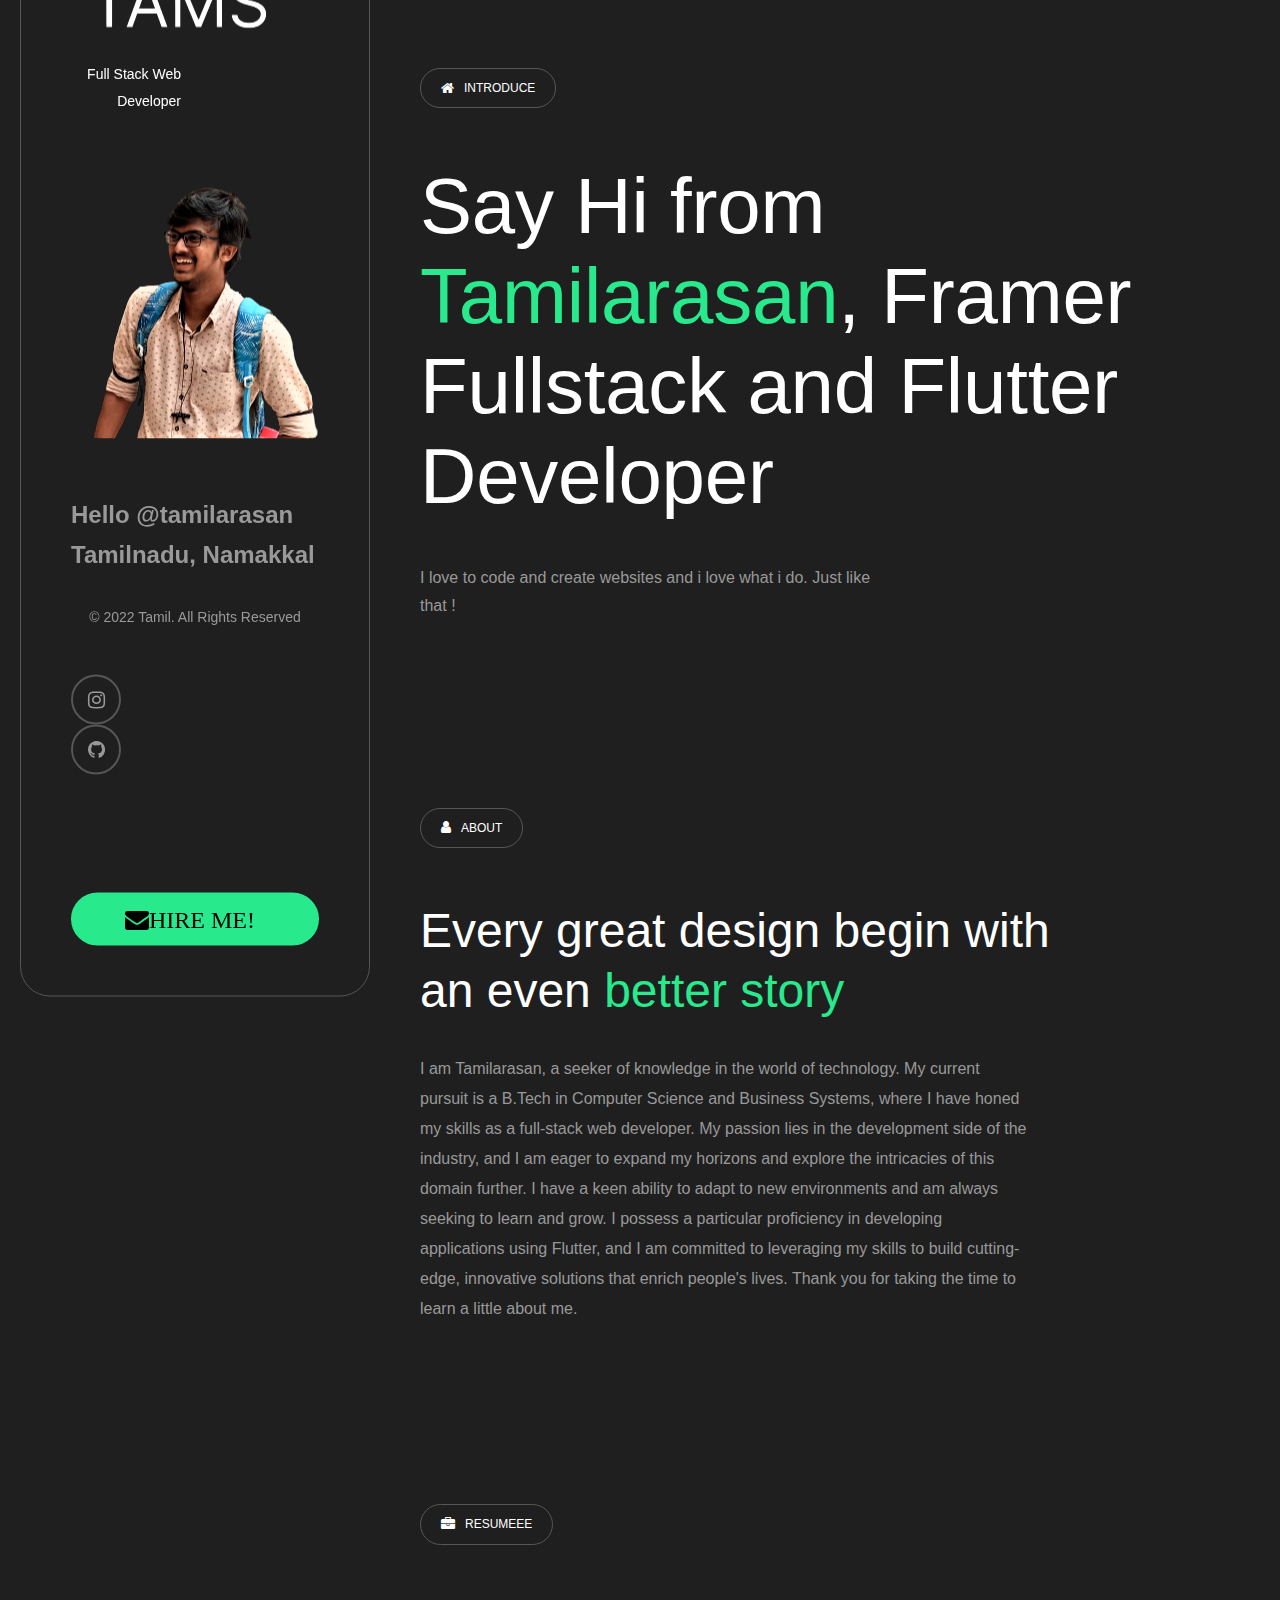
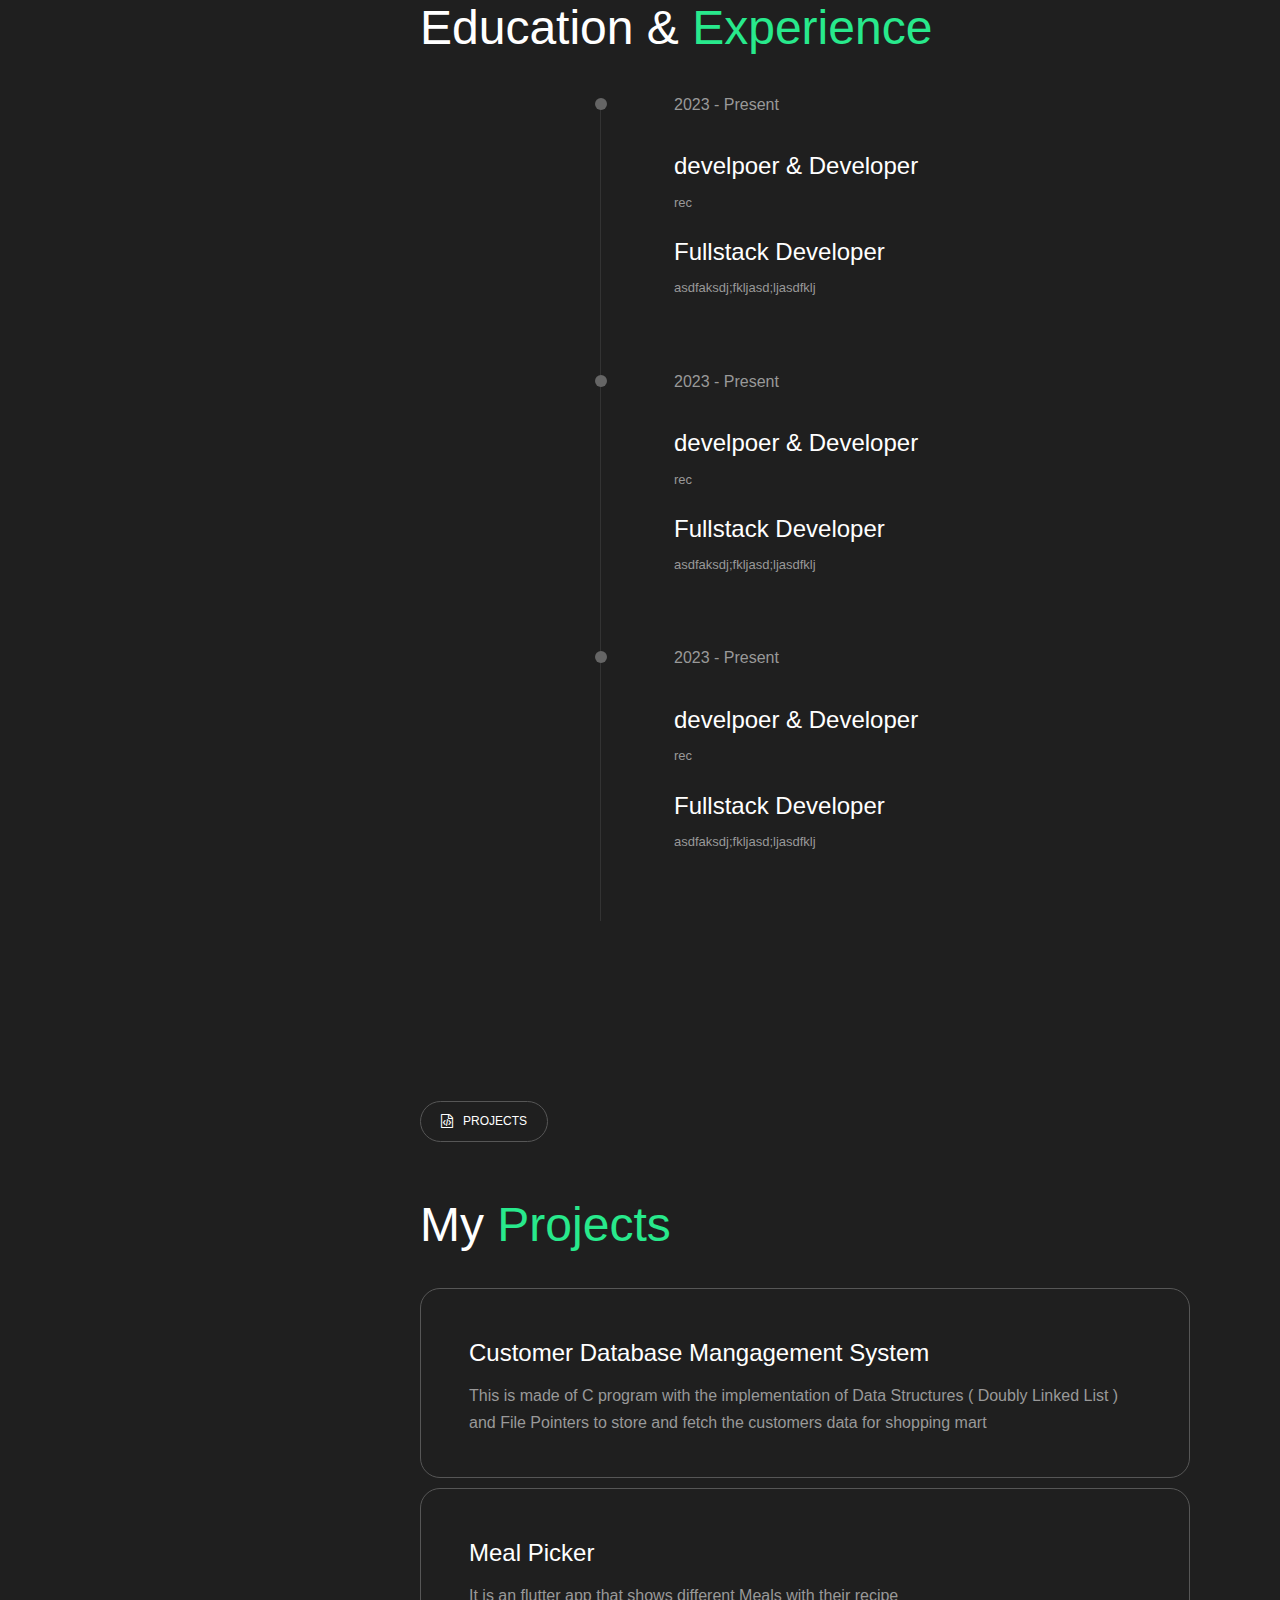
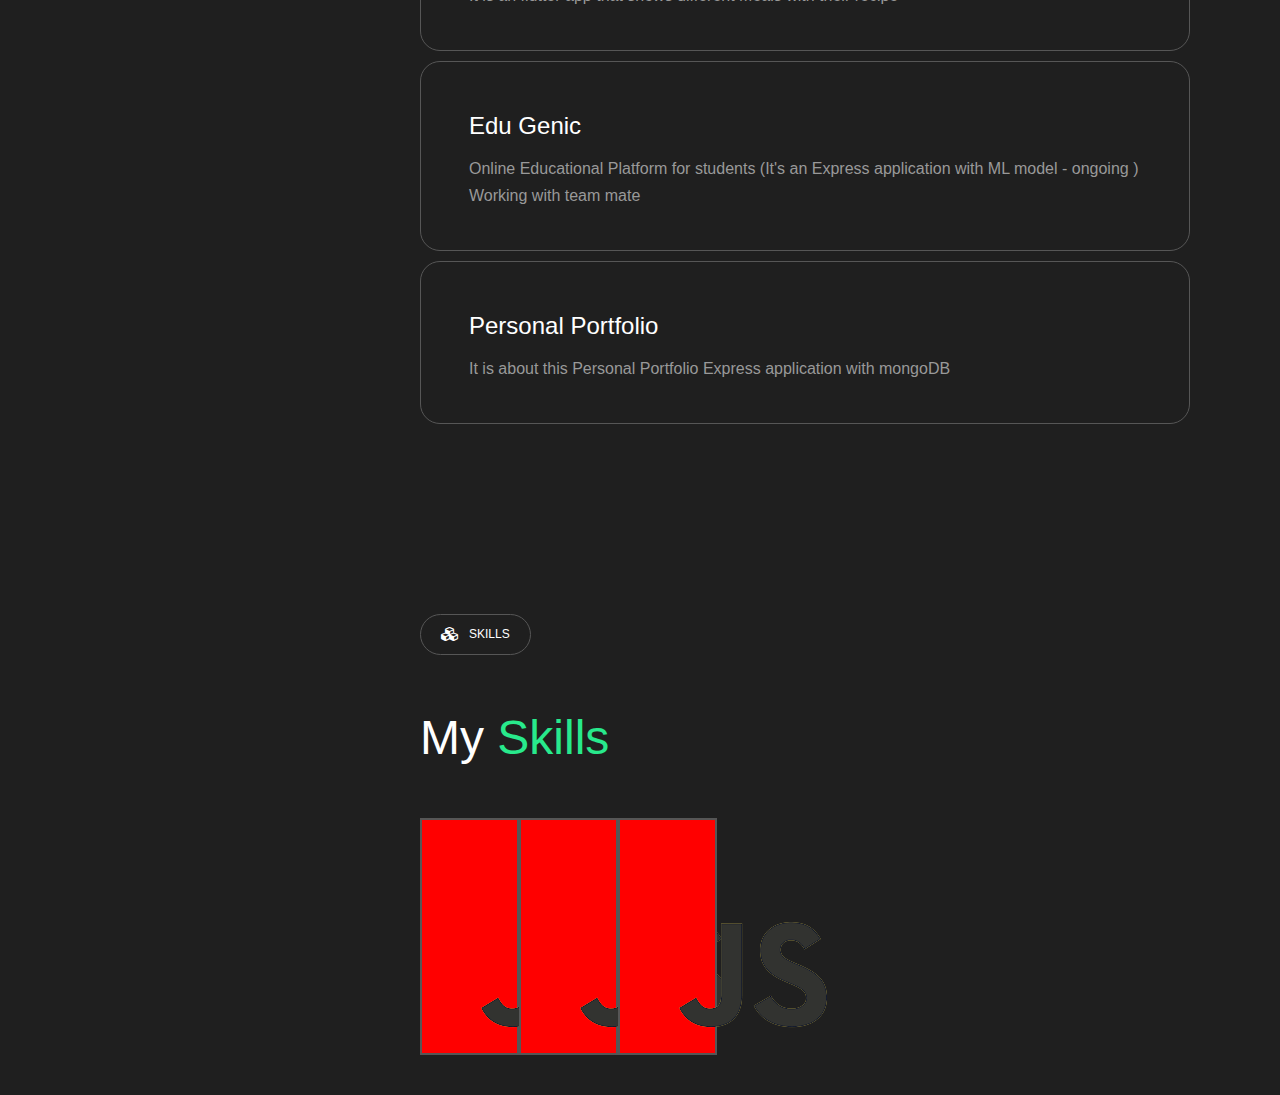
<file: Newportfolio_demo1/index.html>
<!DOCTYPE html>
<html lang="en">
  <head>
    <meta charset="UTF-8" />
    <meta http-equiv="X-UA-Compatible" content="IE=edge" />
    <meta name="viewport" content="width=device-width, initial-scale=1.0" />
    <title>Tamilarasan</title>
    <link rel="stylesheet" href="style.css" />
    <!-- <link rel="stylesheet" href="responsive.css" /> -->
    <script
      src="https://cdn.jsdelivr.net/npm/@popperjs/core@2.11.6/dist/umd/popper.min.js"
      integrity="sha384-oBqDVmMz9ATKxIep9tiCxS/Z9fNfEXiDAYTujMAeBAsjFuCZSmKbSSUnQlmh/jp3"
      crossorigin="anonymous"
    ></script>
    <script
      src="https://cdn.jsdelivr.net/npm/bootstrap@5.3.0-alpha1/dist/js/bootstrap.min.js"
      integrity="sha384-mQ93GR66B00ZXjt0YO5KlohRA5SY2XofN4zfuZxLkoj1gXtW8ANNCe9d5Y3eG5eD"
      crossorigin="anonymous"
    ></script>
    <link
      rel="stylesheet"
      href="https://cdnjs.cloudflare.com/ajax/libs/font-awesome/4.7.0/css/font-awesome.min.css"
    />
  </head>
  <body>
    <div class="left-sidebar">
      <div
        class="sidebar-header d-flex align-items-center justify-content-between"
      >
        <img src="logo.png" alt="Logo" />
        <span class="designation">Full Stack Web Developer</span>
      </div>
      <img src="tamilarasan-noback.png" alt="My image" class="me" />
      <h2>Hello @tamilarasan</h2>
      <h2 class="address">Tamilnadu, Namakkal</h2>
      <p class="copyright">© 2022 Tamil. All Rights Reserved</p>
      <ul
        class="social-profile d-flex align-items-center flex-wrap justify-content-center"
        style="list-style: none"
      >
        <li>
          <a href="#">
            <i class="fa fa-instagram"></i>
          </a>
        </li>
        <li>
          <a href="#">
            <i class="fa fa-github"></i>
          </a>
        </li>
      </ul>
      <a href="#" class="theme-btn">
        <i class="fa fa-envelope">Hire Me!</i>
      </a>
    </div>
    <main class="tamil-main">
      <div>
        <div class="left-sidebar">
          <div
            class="sidebar-header d-flex align-items-center justify-content-between"
          >
            <img src="logo.png" alt="Logo" />
            <span class="designation">Full Stack Web Developer</span>
          </div>
          <img src="tamilarasan-noback.png" alt="My image" class="me" />
          <h2>Hello @tamilarasan</h2>
          <h2 class="address">Tamilnadu, Namakkal</h2>
          <p class="copyright">© 2022 Tamil. All Rights Reserved</p>
          <ul
            class="social-profile d-flex align-items-center flex-wrap justify-content-center"
            style="list-style: none"
          >
            <li>
              <a href="#">
                <i class="fa fa-instagram"></i>
              </a>
            </li>
            <li>
              <a href="#">
                <i class="fa fa-github"></i>
              </a>
            </li>
          </ul>
          <a href="#" class="theme-btn">
            <i class="fa fa-envelope">Hire Me!</i>
          </a>
        </div>
        <section class="hero-section page-section">
          <div class="custom-container">
            <div class="hero-content content-width">
              <div class="section-header">
                <h4
                  class="subtitle"
                  style="opacity: 1; transform: translate(0px, 0px)"
                >
                  <i class="fa fa-home"> </i> Introduce
                </h4>
                <h1 style="opacity: 1; transform: translate(0px, 0px)">
                  Say Hi from <span>Tamilarasan</span>, Framer Fullstack and
                  Flutter Developer
                </h1>
              </div>
              <p style="opacity: 1; transform: translate(0px, 0px)">
                I love to code and create websites and i love what i do. Just
                like that !
              </p>
            </div>
          </div>
        </section>
        <section class="about-area page-section">
          <div class="custom-container">
            <div class="about-content content-width">
              <div class="section-header">
                <h4
                  class="subtitle"
                  style="opacity: 1; transform: translate(0px, 0px)"
                >
                  <i class="fa fa-user"> </i> About
                </h4>
                <h1 style="opacity: 1; transform: translate(0px, 0px)">
                  Every great design begin with <br />
                  an even <span>better story </span>
                </h1>
              </div>
              <div class="about-para">
                <p style="">
                  I am Tamilarasan, a seeker of knowledge in the world of
                  technology. My current pursuit is a B.Tech in Computer Science
                  and Business Systems, where I have honed my skills as a
                  full-stack web developer. My passion lies in the development
                  side of the industry, and I am eager to expand my horizons and
                  explore the intricacies of this domain further. I have a keen
                  ability to adapt to new environments and am always seeking to
                  learn and grow. I possess a particular proficiency in
                  developing applications using Flutter, and I am committed to
                  leveraging my skills to build cutting-edge, innovative
                  solutions that enrich people's lives. Thank you for taking the
                  time to learn a little about me.
                </p>
              </div>
            </div>
          </div>
        </section>
        <!-- <section class="resume-area page-section">
          <div class="custom-container">
            <div class="resume-content content-width"></div>
          </div>
        </section> -->
        <section class="resume-area page-section">
          <div class="custom-container">
            <div class="resume-content content-width">
              <div class="section-header">
                <h4
                  class="subtitle"
                  style="opacity: 1; transform: translate(0px, 0px)"
                >
                  <i class="fa fa-briefcase" aria-hidden="true"></i>Resumeee
                </h4>
                <h1 style="opacity: 1; transform: translate(0px, 0px)">
                  Education &amp; <span>Experience</span>
                </h1>
              </div>
              <div class="resume-timeline">
                <div
                  class="item"
                  style="opacity: 1; transform: translate(180px, 0px)"
                >
                  <span class="date">2023 - Present</span>
                  <h2>develpoer &amp; Developer</h2>
                  <p>rec</p>
                  <h2>Fullstack Developer</h2>
                  <p>asdfaksdj;fkljasd;ljasdfklj</p>
                </div>
                <div
                  class="item"
                  style="opacity: 1; transform: translate(180px, 0px)"
                >
                  <span class="date">2023 - Present</span>
                  <h2>develpoer &amp; Developer</h2>
                  <p>rec</p>
                  <h2>Fullstack Developer</h2>
                  <p>asdfaksdj;fkljasd;ljasdfklj</p>
                </div>
                <div
                  class="item"
                  style="opacity: 1; transform: translate(180px, 0px)"
                >
                  <span class="date">2023 - Present</span>
                  <h2>develpoer &amp; Developer</h2>
                  <p>rec</p>
                  <h2>Fullstack Developer</h2>
                  <p>asdfaksdj;fkljasd;ljasdfklj</p>
                </div>

            </div>

              </div>
            </div>
          </div>
        </section>
        <!-- <section class="project-area page-section">
          <div class="custom-container">
            <div class="project-content project-width">
              <div class="section-header">
                <h4 class="subtitle" style="opacity: 1; transform: translate(0px, 180px)">
                    <i class="fas fa-project-diagram"></i>
                  Projects
                </h4>
              </div>
            </div>
          </div>

        </section> -->
        <section class="project-area page-section">
          <div class="custom-container">
            <div class="project-content content-width">
              <div class="section-header">
                <h4
                  class="subtitle"
                  style="opacity: 1; transform: translate(0px, 0px)"
                >
                <i class="fa fa-file-code-o" aria-hidden="true"></i>Projects
                </h4>
                <h1 style="opacity: 1; transform: translate(0px, 0px)">
                  My <span>Projects</span>
                </h1>
              </div>
               <div class="project-items">
                <div class="project-item " style="opacity: 1; transform: translate(0px, 0px)">
                  <!-- <i class="fa fa-envelope "style="width:100%;display:flex; float:right"></i> -->
                  <h2>Customer Database Mangagement System</h2>
                  <p>This is made of C program with the implementation of Data Structures ( Doubly Linked List ) and File Pointers to store and fetch the customers data for shopping mart</p>
                </div>

                <div class="project-item " style="opacity: 1; transform: translate(0px, 0px)">
                  <!-- <i class="fa fa-envelope "style="width:100%;display:flex; float:right"></i> -->
                  <h2>Meal Picker</h2>
                  <p>It is an flutter app that shows different Meals with their recipe</p>
                </div>
                <div class="project-item " style="opacity: 1; transform: translate(0px, 0px)">
                  <!-- <i class="fa fa-envelope "style="width:100%;display:flex; float:right"></i> -->
                  <h2>Edu Genic</h2>
                  <p>Online Educational Platform for students (It's an Express application with ML model - ongoing ) Working with team mate</p>
                </div>
                <div class="project-item " style="opacity: 1; transform: translate(0px, 0px)">
                  <!-- <i class="fa fa-envelope "style="width:100%;display:flex; float:right"></i> -->
                  <h2>Personal Portfolio </h2>
                  <p>It is about this Personal Portfolio Express application with mongoDB</p>
                </div>
              </div>
            </div>
          </div>
        </section>
        <section class="skills-area page-section">
          <div class="custom-container">
            <div class="skills-content content-width">
              <div class="section-header">
                <h4 class="subtitle"  style="opacity: 1; transform: translate(0px, 0px)">
                  <i class="fa fa-cubes"></i> Skills
                </h4>
                <h1  style="opacity: 1; transform: translate(0px, 0px)">My <span>Skills</span></h1>

              </div>
              <div class="row skills text-center">
                <div class="row "  style="opacity: 1; transform: translate(0px, 0px)">
                  <div class=" d-flex flex-wrap align-content-around">
                    <div class="skill">
                      <div class="skill-inner">
                        <img
                          src="logos/js.png"
                          alt="Figma"
                        />
                      </div>
                      <div class="skill-inner">
                        <img
                          src="logos/js.png"
                          alt="Figma"
                        />
                      </div> <div class="skill-inner">
                        <img
                          src="logos/js.png"
                          alt="Figma"
                        />
                      </div>

                    </div>

                    <!-- <div class="row">
                      <div class="column">
                        <img src="logos/bootstrap.png" alt="Snow" style="width:100%">
                      </div>
                      <div class="column">
                        <img src="logos/dart.png" alt="Forest" style="width:100%">
                      </div>
                      <div class="column">
                        <img src="logos/css.png" alt="Mountains" style="width:100%">
                      </div>

                    </div> -->
                  </div>
                </div>
              </div>
            </div>
          </div>
        </section>
      </div>
    </main>
  </body>
</html>
</file>
<file: Newportfolio_demo1/style.css>
:root {
  --primary_color: #28e98c;
}
*,
*::before,
*::after {
  margin: 0;
  padding: 0;
  box-sizing: border-box;
}

body {
  font-family: inter, sans-serif;
  font-size: 16px;
  scroll-behavior: smooth;
  color: #999;
  background: #1f1f1f;
  line-height: 1.7;
  overflow-x: hidden;
  height: 100vh;
}
ul {
  list-style: none;
  margin: 0;
  padding: 0;
}
a {
  display: block;
  text-decoration: none;
}
.left-sidebar .sidebar-header {
  margin-bottom: 65px;
}
.left-sidebar {
  /* max-width: 485px; */
  max-width: 350px;
  width: 100%;
  border-radius: 30px;
  border: 1px solid #565656;
  position: fixed;
  left: 20px;
  top: 50%;
  transform: translateY(-50%);
  padding: 50px;
  z-index: 10;
}

.sidebar-header {
  max-width: 110px;
  text-align: right;
}
.designation {
  max-width: 110px;
  text-align: right;
  color: #fff;
  font-size: 14px;
  font-weight: 400;
}

.left-sidebar > img.me {
  border-radius: 30px;
  display: block;
  margin-bottom: 56px;
}

.left-sidebar .address {
  margin-bottom: 30px;
}

.left-sidebar .copyright {
  font-size: 14px;
  text-align: center;
  margin-bottom: 45px;
}

.left-sidebar .social-profile {
  gap: 8px;
  margin-bottom: 118px;
}

.left-sidebar .social-profile li a {
  display: block;
  width: 50px;
  height: 50px;
  line-height: 46px;
  text-align: center;
  border: 2px solid #565656;
  border-radius: 50%;
  color: #999;
  font-size: 20px;
  transition: 0.3s;
}
.left-sidebar .social-profile li a:hover {
  color: var(--primary_color);
  border-color: var(--primary_color);
}
.theme-btn {
  background-color: var(--primary_color);
  color: #000;
  display: block;
  text-align: center;
  /* padding: 11px 58px 10px; */
  padding: 12px 30px 10px;
  display: inline-flex;
  flex-direction: row;
  align-items: center;
  border-radius: 30px;
  justify-content: center;
  text-transform: uppercase;
  border: none;
  transition: 0.3s;
  cursor: pointer;
  border: 2px solid var(--primary_color);
}

.theme-btn i {
  font-size: 24px;
  margin-right: 10px;
  display: block;
  margin-bottom: 3px;
  /* display:inline-flex */
}

.theme-btn:hover {
  background: 0 0;
  color: var(--primary_color);
}

.left-sidebar .theme-btn {
  width: 100%;
}

main.tamil-main {
}
.tamil-main .left-sidebar {
  display: none;
}

.hero-section {
  padding: 68px 0;
  position: relative;
  overflow: hidden;
}

.hero-section .hero-content {
  position: relative;
  z-index: 3;
}

.page-section {
  overflow: hidden;
}

.custom-container {
  max-width: 1130px;
  padding: 0 15px;
  margin: auto;
}

.subtitle {
  font-size: 12px;
  color: #fff;
  text-transform: uppercase;
  font-weight: 300;
  margin: 0;
  border: 1px solid #565656;
  padding: 9px 20px;
  border-radius: 30px;
  margin-bottom: 53px;
  display: inline-flex;
  align-items: center;
  transition: 0.3s;
}
.subtitle i {
  margin-bottom: 1px;
  font-size: 14px;
  margin-right: 10px;
}
.tamil-main .subtitle:hover {
  background: 0 0;
  border-color: var(--primary_color);
}
.tamil-main h4:hover {
  background: 0 0;
  color: var(--primary_color);
}

.hero-section .hero-content h1 {
  font-size: 78px;
  letter-spacing: -0.2px;
  line-height: 90px;
  margin-bottom: 43px;
  color: #fff;
  font-weight: 300;
}
.hero-section .hero-content h1 span {
  color: var(--primary_color);
}

.hero-section .hero-content > p {
  max-width: 480px;
  margin-bottom: 31px;
}

.about-area {
  padding-top: 90px;
  padding-bottom: 90px;
}

.content-width {
  max-width: 770px;
  width: 100%;
  margin-left: auto;
}

.about-area .about-content .about-para p {
  line-height: 30px;
  max-width: 610px;
}

.section-header h1 {
  font-size: 48px;
  line-height: 60px;
  color: #fff;
  font-weight: 300;
  margin-bottom: 33px;
}

.section-header h1 span {
  color: var(--primary_color);
}

.resume-area {
  padding-top: 90px;
  padding-bottom: 90px;
  transition: 0.3s;
}

.resume-area h4:hover {
  background: 0 0;
  color: var(--primary_color);
}

.resume-area .resume-content .resume-timeline .item {
  position: relative;
  padding-left: 74px;
  padding-bottom: 68px;
}
/*  */

.resume-area .resume-content .resume-timeline .item:last-child::after {
  height: calc(100% - 10px);
}
.resume-area .resume-content .resume-timeline .item::after {
  content: "";
  background: #333;
  width: 1px;
  height: 100%;
  position: absolute;
  left: 0;
  top: 10px;

  z-index: -1;
}
.resume-area .resume-content .resume-timeline .item:hover::after {
  background: var(--primary_color);
}
.resume-area .resume-content .resume-timeline .item::before {
  content: "";
  position: absolute;
  width: 12px;
  height: 12px;
  background: #656565;
  margin-left: 1px;
  border-radius: 50%;
  left: -6px;
  top: 7px;
  transition: 0.3s;
}

.resume-area .resume-content .resume-timeline .item .date {
  display: block;
  margin-bottom: 28px;
  transition: 0.3s;
}
.resume-area .resume-content .resume-timeline .item h2 {
  font-size: 24px;
  font-weight: 300;
  margin-bottom: 5px;
  color: #fff;
}
.resume-area .resume-content .resume-timeline .item h2 a {
  color: #fff;
  display: block;
}
.resume-area .resume-content .resume-timeline .item p {
  font-size: 13px;
  color: #999;
  margin-bottom: 18px;
}
.resume-area .resume-content .resume-timeline .item p:last-child {
  margin-bottom: 0;
}
.resume-area .resume-content .resume-timeline .item:hover::before {
  background: var(--primary_color);
}
.resume-area .resume-content .resume-timeline .item:hover .date {
  color: var(--primary_color);
}

.project-area {
  padding-top: 90px;
  padding-bottom: 90px;
  transition: 0.3s;
}

.project-area h4:hover {
  background: 0 0;
  color: var(--primary_color);
}

.project-items .project-item {
  border: 1px solid #565656;
  border-radius: 20px;
  transition: 0.3s;
  position: relative;
  padding: 44px 48px 41px;
  margin-bottom: 10px;
}

.project-items .project-item:last {
  margin-bottom: 0;
}

.project-items .project-item h2 {
  font-size: 24px;
  font-weight: 300;
  margin-bottom: 8px;
  color: #fff;
}

.project-item:hover {
  border-color: var(--primary_color);
  background: #690e0e;
}

.skills-area {
  padding-top: 90px;
  padding-bottom: 40px;
}
.skills .skill {
  margin-bottom: 50px;
}

.skill {
  width: 300px;
  height: 100%;
}

.skills .skill .skill-inner {
  /* border: 2px solid #565656;
  border-radius: 85px;
  margin-bottom: 20px;
  transition: 0.3s;
  float: left; */
  border: 2px solid #565656;
  background-color: red;
  width: 33%;
  transition: 0.3s;
  float: left;
}

.column {
  /* float: left;
  width: 33.33%;
  padding: 5px; */
  border: 2px solid #565656;
  background-color: red;
  width: 33%;
  transition: 0.3s;
  float: left;
}

/* Clearfix (clear floats) */
.row::after {
  content: "";
  clear: both;
  display: table;
}

.skills .skill .row .column {
  border: 2px solid #565656;
  background-color: red;
  border-radius: 85px;
  margin-bottom: 20px;
  transition: 0.3s;
}
</file>
<file: Newportfolio_demo1/responsive.css>
@media (max-width: 2000px) {
  .left-sidebar {
    max-width: 400px;
  }
  .left-sidebar .sidebar-header {
    margin-bottom: 30px;
  }
  .left-sidebar .social-profile {
    margin-bottom: 30px;
  }
  .left-sidebar .copyright {
    margin-bottom: 25px;
  }
  .menu {
    top: 50%;
    transform: translateY(-50%);
  }
}
@media (max-width: 1555px) {
  .left-sidebar {
    max-width: 350px;
    padding: 30px;
  }
  .left-sidebar > img.me {
    width: 100%;
    max-width: 250px;
    margin-left: auto;
    margin-right: auto;
    margin-bottom: 46px;
  }
  .left-sidebar .sidebar-header .designation {
    line-height: 1.4;
  }
}
@media (max-width: 1220px) {
  .custom-container {
    max-width: 767px;
  }
  .content-width {
    max-width: 100%;
  }
  .section-header h1 br {
    display: none;
  }
  .left-sidebar {
    position: relative;
    max-width: 767px;
    left: 0;
    margin: auto;
    top: 0;
    transform: translateY(0);
    margin-top: 20px;
    display: none;
  }
  .drake-main .left-sidebar {
    display: block;
  }
  .left-sidebar > img.me {
    width: auto;
  }
  .icon-menu {
    position: fixed;
  }
  .menu {
    display: none !important;
  }
  .responsive-sidebar-menu .sidebar-menu-inner .menu-wrap .menu {
    display: flex !important;
  }
  .resume-area,
  .about-area {
    padding-bottom: 50px;
  }
  .about-area .about-content p {
    max-width: 100%;
  }
  .testimonial-area {
    padding-top: 50px;
  }
  .services-items {
    display: flex;
    gap: 15px;
  }
  .services-items .service-item {
    margin-bottom: 0;
    padding: 30px;
    width: 33.3333%;
  }
  .services-items .service-item h2 {
    font-size: 20px;
    margin-bottom: 10px;
  }
  .services-items .service-item p {
    margin-bottom: 25px;
  }
  .services-items .service-item i {
    font-size: 20px;
    top: 25px;
    right: 20px;
  }
  .pricing-table-items .pricing-table .theme-btn {
    padding: 11px 40px 10px;
  }
}
@media (max-width: 977px) {
  .blog-three-columns-main .blog-content-area .row > .col-md-4 {
    width: 50%;
  }
}
@media (max-width: 787px) {
  .hero-section .hero-content h1 {
    font-size: 58px;
    line-height: 1.3;
  }
  .hero-section .hero-content .facts h1 {
    font-size: 52px;
  }
}
@media (max-width: 767px) {
  .icon-menu {
    right: 30px;
    top: 30px;
  }
  .hero-section .hero-content .go-to-project-btn {
    margin-left: 0;
  }
  .skills-area .skills-content .row .col-md-3 {
    flex: 0 0 auto;
    width: 50%;
  }
  .clients-logos .row .col-md-3 {
    flex: 0 0 auto;
    width: 33.3333%;
    margin-bottom: 54px;
  }
  .pricing-area {
    padding-top: 50px;
  }
  .pricing-table-items .pricing-table {
    margin-bottom: 15px;
    display: block;
    height: auto;
  }
  .pricing-table-items .pricing-table .theme-btn {
    width: 100%;
    padding: 13px 20px;
  }
  .pricing-table-items .pricing-table ul {
    margin-bottom: 50px;
  }
  .contact-area .contact-content h3 {
    margin-bottom: 50px;
  }
  .header-area .custom-container .row .col-sm-6 {
    flex: 0 0 auto;
    width: 50%;
  }
  .header-area .header-right .show-menu-toggle {
    display: flex;
  }
  .header-area .header-right nav {
    position: fixed;
    right: 0;
    max-width: 350px;
    width: 100%;
    height: 100%;
    z-index: 100;
    background: #1f1f1f;
    padding: 60px 40px 40px;
    overflow-x: hidden;
    top: 0;
    margin-right: -300px;
    opacity: 0;
    visibility: hidden;
  }
  .header-area .header-right nav.active {
    opacity: 1;
    margin-right: 0;
    visibility: visible;
  }
  .header-area nav .nav-menu li + li {
    margin-top: 10px;
  }
  .header-area .header-right nav .nav-menu {
    display: block;
  }
  .header-area nav .close-menu {
    display: block;
  }
  .header-area nav .nav-menu li {
    display: flex;
    flex-wrap: wrap;
    align-items: center;
  }
  .header-area nav .nav-menu li a {
    flex: 1;
  }
  .header-area nav .nav-menu li .dropdown {
    position: relative;
    visibility: visible;
    opacity: 1;
    width: 100%;
    display: none;
  }
  .header-area nav .nav-menu li .dropdown li a {
    font-size: 14px;
  }
  .header-area nav .nav-menu li .dropdown li {
    margin: 0;
  }
  .header-area nav .nav-menu li .toggle-sub-dropdown,
  .header-area nav .nav-menu li .toggle-dropdown {
    display: block;
  }
  .header-area nav .nav-menu li .dropdown li .dropdown {
    padding-left: 15px;
    left: 0;
  }
  .header-area nav .nav-menu li.active > .dropdown {
    display: block;
  }
  .global-color .inner .global-color-option h2 {
    margin-bottom: 60px;
  }
  .global-color .inner .global-color-option {
    padding: 100px 50px;
  }
  .global-color .global-color-option .color-boxed {
    margin-bottom: 50px;
    padding-top: 10px;
  }
  .global-color .inner .global-color-option .global-color-option-inner .themes {
    padding-top: 10px;
  }
  .global-color
    .inner
    .global-color-option
    .global-color-option-inner
    .themes
    li {
    margin-right: 40px;
    margin-bottom: 20px;
  }
  .services-items {
    display: grid;
    grid-template-columns: 1fr 1fr;
  }
  .services-items .service-item {
    width: 100%;
  }
  .blog-sidebar {
    margin-top: 50px;
  }
  .blog-three-columns-main .blog-content-area .row > .col-md-4 {
    width: 100%;
  }
  .footer-area {
    padding-bottom: 60px;
  }
  .footer-area .footer-widget-item {
    margin-bottom: 40px;
  }
}
@media (max-width: 584px) {
  .subtitle {
    margin-bottom: 40px;
  }
  .section-header h1 {
    font-size: 38px;
    line-height: 1.4;
  }
  .skills-area,
  .services-area,
  .resume-area,
  .about-area,
  .hero-section {
    padding-bottom: 0;
  }
  .hero-section .hero-content h1 {
    font-size: 50px;
  }
  .hero-section .hero-content .facts h1 {
    font-size: 48px;
    margin-bottom: 25px;
  }
  .hero-section .hero-content .facts p br {
    display: none;
  }
  .hero-section .hero-content .facts {
    gap: 20px;
  }
  .resume-area .resume-content .resume-timeline .item {
    padding-left: 50px;
  }
  .services-items {
    grid-template-columns: 1fr;
  }
  .portfolio-area {
    padding-top: 40px;
  }
  .clients-logos .row .col-md-3 {
    width: 50%;
  }
  .contact-area {
    padding-bottom: 80px;
  }
  .breadcrumb-area .breadcrumb-content h1 {
    font-size: 30px;
    margin-bottom: 15px;
  }
  .comments-area .comments .comments-list .comment-item .comment-body {
    gap: 15px;
  }
  .comments-area
    .comments
    .comments-list
    .comment-item
    .comment-body
    .comment-avatar {
    width: 60px;
    height: 60px;
  }
  .comments-area
    .comments
    .comments-list
    .comment-item
    .comment-body
    .comment-content
    h4 {
    margin-bottom: 15px;
  }
  .comments-area .comments .children {
    padding-left: 40px;
  }
}
@media (max-width: 425px) {
  .comments-area
    .comments
    .comments-list
    .comment-item
    .comment-body
    .comment-content
    h4 {
    flex-direction: column;
    justify-content: flex-start;
    align-items: flex-start;
  }
  .comments-area
    .comments
    .comments-list
    .comment-item
    .comment-body
    .comment-content
    h4
    .date {
    margin-left: 26px;
    margin-top: 10px;
  }
}
</file>
